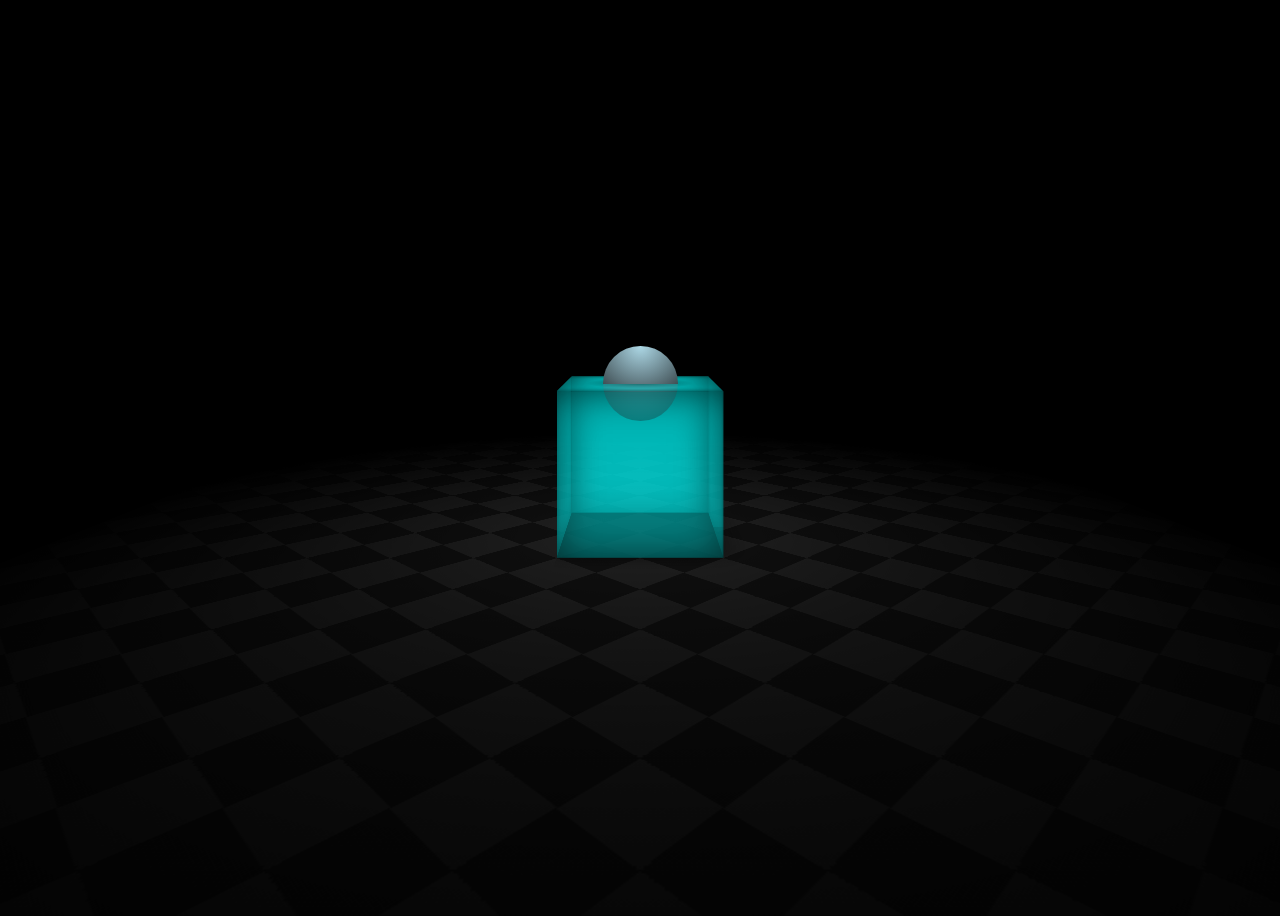
<file: bouncing-ball/index.html>
<!DOCTYPE html>
<html lang="en">
<head>
    <meta charset="UTF-8">
    <meta http-equiv="X-UA-Compatible" content="IE=edge">
    <meta name="viewport" content="width=device-width, initial-scale=1.0">
    <title>Bouncing 3d Ball</title>
    <link rel="stylesheet" href="style.css">
</head>
<body>
    <div class="scene">
        <div class="floor"></div>
        <div class="cube">
            <div class="front"></div>
            <div class="back"></div>
            <div class="left"></div>
            <div class="right"></div>
            <div class="top">
                <div class="ball-shadow"></div>
            </div>
            <div class="bottom"></div>
        </div>
        <div class="ball"></div>
    </div>
</body>
</html>
</file>
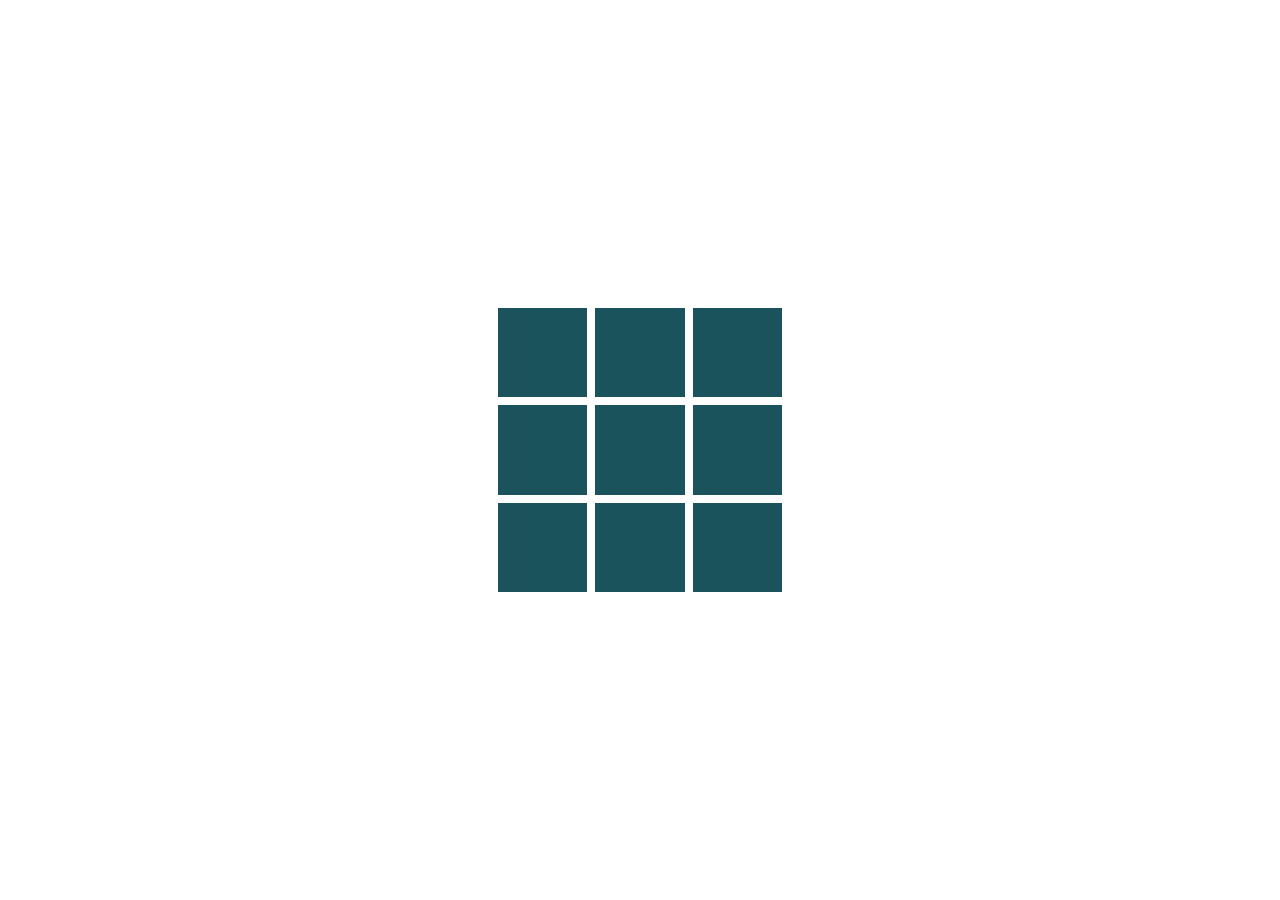
<file: rotate-cube/index.html>
<!DOCTYPE html>
<html lang="en">
<head>
    <meta charset="UTF-8">
    <meta http-equiv="X-UA-Compatible" content="IE=edge">
    <meta name="viewport" content="width=device-width, initial-scale=1.0">
    <title>Cubic Rotate</title>
    <link rel="stylesheet" href="style.css">
</head>
<body>
    
    <div class="cube">
        <div class="top">
            <span></span>
            <span></span>
            <span></span>
            <span></span>
            <span></span>
            <span></span>
            <span></span>
            <span></span>
            <span></span>
        </div>
        <div class="bottom">
            <span></span>
            <span></span>
            <span></span>
            <span></span>
            <span></span>
            <span></span>
            <span></span>
            <span></span>
            <span></span>
        </div>
        <div class="front">
            <span></span>
            <span></span>
            <span></span>
            <span></span>
            <span></span>
            <span></span>
            <span></span>
            <span></span>
            <span></span>
        </div>
        <div class="back">
            <span></span>
            <span></span>
            <span></span>
            <span></span>
            <span></span>
            <span></span>
            <span></span>
            <span></span>
            <span></span>
        </div>
        <div class="left">
            <span></span>
            <span></span>
            <span></span>
            <span></span>
            <span></span>
            <span></span>
            <span></span>
            <span></span>
            <span></span>
        </div>
        <div class="right">
            <span></span>
            <span></span>
            <span></span>
            <span></span>
            <span></span>
            <span></span>
            <span></span>
            <span></span>
            <span></span>
        </div>
    </div>

</body>
</html>
</file>
<file: bouncing-ball/style.css>
:root {
    --boxColor: #0ff7;
    --rotateSpeed: 20s;
    --bounceSpeed: 1.5s;
}

body {
    background-color: #000;
    min-height: 100vh;
    display: flex;
    justify-content: center;
    align-items: center;
    font-size: 75px;
    -webkit-perspective: 10em;
    -ms-perspective: 10em;
    perspective: 10em; 
    perspective-origin: 50% calc(50% - 2em);
    overflow: hidden;
}


.scene {
    position: relative;
    background: white;
    transform-style: preserve-3d;
    animation: sceneRotate var(--rotateSpeed) infinite linear reverse;
}

@keyframes sceneRotate {
    to {
        transform: rotateY(360deg)
    }
}


.ball {
    width: 1em;
    height: 1em;
    border-radius: 50%;
    background: lightblue;

    position: absolute;
    left: -.5em;
    bottom: .5em;
    background-image: radial-gradient(circle at top, lightblue, #000);
    animation: sceneRotate var(--rotateSpeed) infinite linear, 
    ballBounce var(--bounceSpeed) infinite ease-out; 
}

@keyframes ballBounce {
    0, 8%, 93.5% 100% {
        bottom: .5em;
    }
    50% {
        bottom: 3em;
        animation-timing-function: ease-in;
    }
}

.cube {
    width: 2em;
    height: 2em;
    /* background: var(--boxColor); */

    position: absolute;
    bottom: -1em;
    left: -1em;

    transform-style: preserve-3d;
    animation: boxHeight var(--bounceSpeed) linear infinite;
}

@keyframes boxHeight {
    0%, 100% {
        height: 1.5em;
    }
    8%, 93.5%{
        height: 2em;
    }
}

.left, .right, .front, .back{
    position: absolute;
    width: 100%;
    height: 100%;
    background: var(--boxColor);
    box-shadow: inset 0 0 .5em #000a;
}

.front {transform: translateZ(1em);}

.right {transform: rotateY(90deg) translateZ(1em);}
.left {transform: rotateY(-90deg) translateZ(1em)}
.back {transform: translateZ(-1em)}
.top {
    position: absolute;
    width: 2em;
    height: 2em;
    background: var(--boxColor);
    transform: translateY(-50%) rotateX(90deg);
    box-shadow: inset 0 0 .5em #000a;
}

.ball-shadow {
    position: absolute;
    height: 100%;
    width: 100%;
    top: 0;
    left: 0;
    background-image: radial-gradient(#0007, #0000 50%);
    animation: ballShadow var(--bounceSpeed) infinite ease-out; 
}

@keyframes ballShadow {
    0, 100% {
        transform: scale(1);
        opacity: 1;
    }
    50% {
        transform: scale(2);
        opacity: .5;
        animation-timing-function: ease-in;
    }
}

.bottom {
    position: absolute;
    width: 2em;
    height: 2em;
    bottom: 0;
    background: #000a;
    transform: translateY(49.5%) rotateX(90deg);
    box-shadow: 0 0 .5em #000a;
}

.floor {
    position: absolute;
    top: 1em;
    transform: translate(-50%, -50%) rotateX(90deg);
    width: 15em;
    height: 15em;
    background-image: radial-gradient(#0000, #000 75%),repeating-conic-gradient(from 45deg, #111 0deg 90deg, #222 90deg 180deg);
    background-size: 100%, 1em 1em;
}
</file>
<file: rotate-cube/style.css>
*{
    margin: 0;
    padding: 0;
    box-sizing: border-box;
}

body {
    display: flex;
    justify-content: center;
    align-items: center;
    min-height: 100vh;
}

.cube {
    position: relative;
    width: 300px;
    height: 300px;
    transform-style: preserve-3d;
    animation: rotateCube 10s ease-in-out infinite alternate;
}

@keyframes rotateCube {
    10%{
        transform: rotateX(-30deg) rotateY(30deg);
    }
    30%{
        transform: rotateX(-120deg) rotateY(210deg);
    }
    60%{
        transform: rotateX(-150deg) rotateY(120deg);
    }
    70%{
        transform: rotateX(-120deg) rotateY(300deg);
    }
    100%{
        transform: rotateX(120deg) rotateY(180deg);
    }
}

.cube div {
    transform-style: preserve-3d;
    position: absolute;
    top: 0;
    left: 0;
    width: 100%;
    height: 100%;
    /* background: rgba(0,0,0,.7); */

    display: grid;
    gap: .5rem;
    grid-template-columns: repeat(3, 1fr);
    padding: .5rem;
}

.cube div span {
    background: #F7FFF7;
}
div.front span {
    background: #1A535C;
}
div.bottom span {
    background: #4ECDC4;
}
div.back span {
    background: #FF6B6B;
}
div.top span {
    background:#FFE66D;
}
div.left span {
    background: #0496FF;
}
div.right span {
    background: #FFC07F;
}

.front {
    transform: translateZ(150px);
}
.back {
    transform: translateZ(-150px);
}
.left {
    transform: rotateY(-90deg) translateZ(150px) ;
}
.right {
    transform: rotateY(90deg) translateZ(150px) ;
}

.top {
    transform: rotateX(90deg) translateZ(150px);
}
.bottom {
    transform: rotateX(90deg) translateZ(-150px);
}

@media (max-width: 500px){
    .cube {
        width: 200px;
        height: 200px;
    }
    .cube div {
        padding: .3rem;
    }

    .front {
        transform: translateZ(100px);
    }
    .back {
        transform: translateZ(-100px);
    }
    .left {
        transform: rotateY(-90deg) translateZ(100px) ;
    }
    .right {
        transform: rotateY(90deg) translateZ(100px) ;
    }
    
    .top {
        transform: rotateX(90deg) translateZ(100px);
    }
    .bottom {
        transform: rotateX(90deg) translateZ(-100px);
    }
}
</file>
